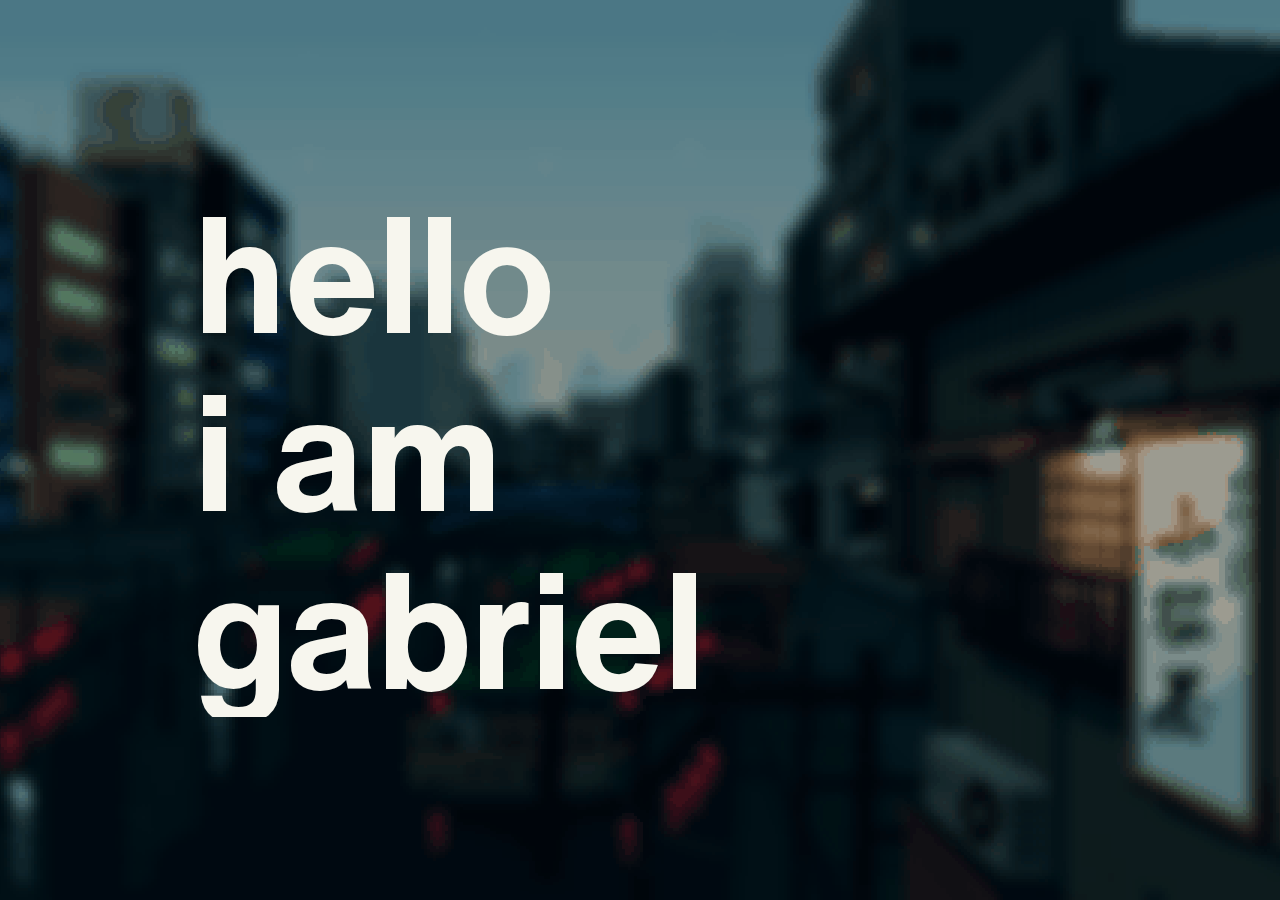
<file: index.html>
<!DOCTYPE html>
<html lang="en" class="no-js">
<head>
<script async src="https://www.googletagmanager.com/gtag/js?id=G-5NHVK5MWFW"></script>
<script>
			window.dataLayer = window.dataLayer || [];
			function gtag(){dataLayer.push(arguments);}
			gtag('js', new Date());
			gtag('config', 'G-5NHVK5MWFW');
		</script>
<meta charset="utf-8">
<meta content="text/html; charset=utf-8" http-equiv="Content-Type">
<meta name="author" content="gabriel">
<meta name="description" content="i code stupid stuff for fun.">
<meta name="Resource-type" content="Document">
<meta name="viewport" content="width=device-width, initial-scale=1">
<meta name="theme-color" content="#151515">
<meta property="og:site_name" content="mortfolio">
<meta property="og:title" content="mortfolio">
<meta property="og:description" content="i code stupid stuff for fun.">
<meta property="og:image" content="../img/thumbnail.png/">
<meta property="og:type" content="website">
<meta property="og:url" content="https://gabmort.me">
<title>mortfolio</title>
<link href rel="canonical">
<link rel="icon" href="../img/favicon-16x16.png" type="image/png" sizes="16x16">
<link href="../css/style.css" rel="stylesheet" type="text/css">
</head>
<body class="website-black">
<div class="hide-mobile mobile-tap-area">
<div class="max-width">
<div class="vertical-center">
<h1>
<div class="text-white hide-text-block">
<div class="animate toggle-mobile-first">hello</div>
</div>
<div class="text-white hide-text-block">
<div class="animate delay04 toggle-mobile-first">i am</div>
</div>
<div class="text-white hide-text-block">
<div class="animate delay08 toggle-mobile-first">gabriel</div>
</div>
</h1>
</div>
</div>
<div class="tap-indication">tap anywhere</div>
</div>
<div class="max-width">
<div class="vertical-center">
<h1>
<div class="hide-text-block">
<a href="about/">
<div class="animate text-white hover-40 hide-web label-hello label-white"></div>
<div class="animate text-white-outline hover-40 hide-mobile toggle-mobile-second">/about/</div>
</a>
</div>
<div class="hide-text-block">

<!-- THIS IS A WIP!! I AM 16 THEREFORE CANNOT ACTUALLY HAVE ANY WORK REFERENCES YET. -->
<a href="work/">
<div class="animate text-white hover-40 delay04 hide-web label-iam label-white"></div>
<div class="animate text-white-outline hover-40 delay04 hide-mobile toggle-mobile-second">/work/</div>
</a>
</div>
<!-- END OF WIP! -->
<div class="hide-text-block">
<a href="contact/">
<div class="animate text-white hover-40 delay08 hide-web label-kiran label-white"></div>
<div class="animate text-white-outline hover-40 delay08 hide-mobile toggle-mobile-second">/contact/</div>
</a>
</div>
</h1>
</div>
</div>
<script src="js/jquery.js"></script>
<script type="text/javascript">
	$(document).ready(function(){
	    $(".mobile-tap-area").click(function(){
		$(".toggle-mobile-first").toggle();
		$(".toggle-mobile-second").toggle();
		});
});
</script>
</body>
</html>
</file>
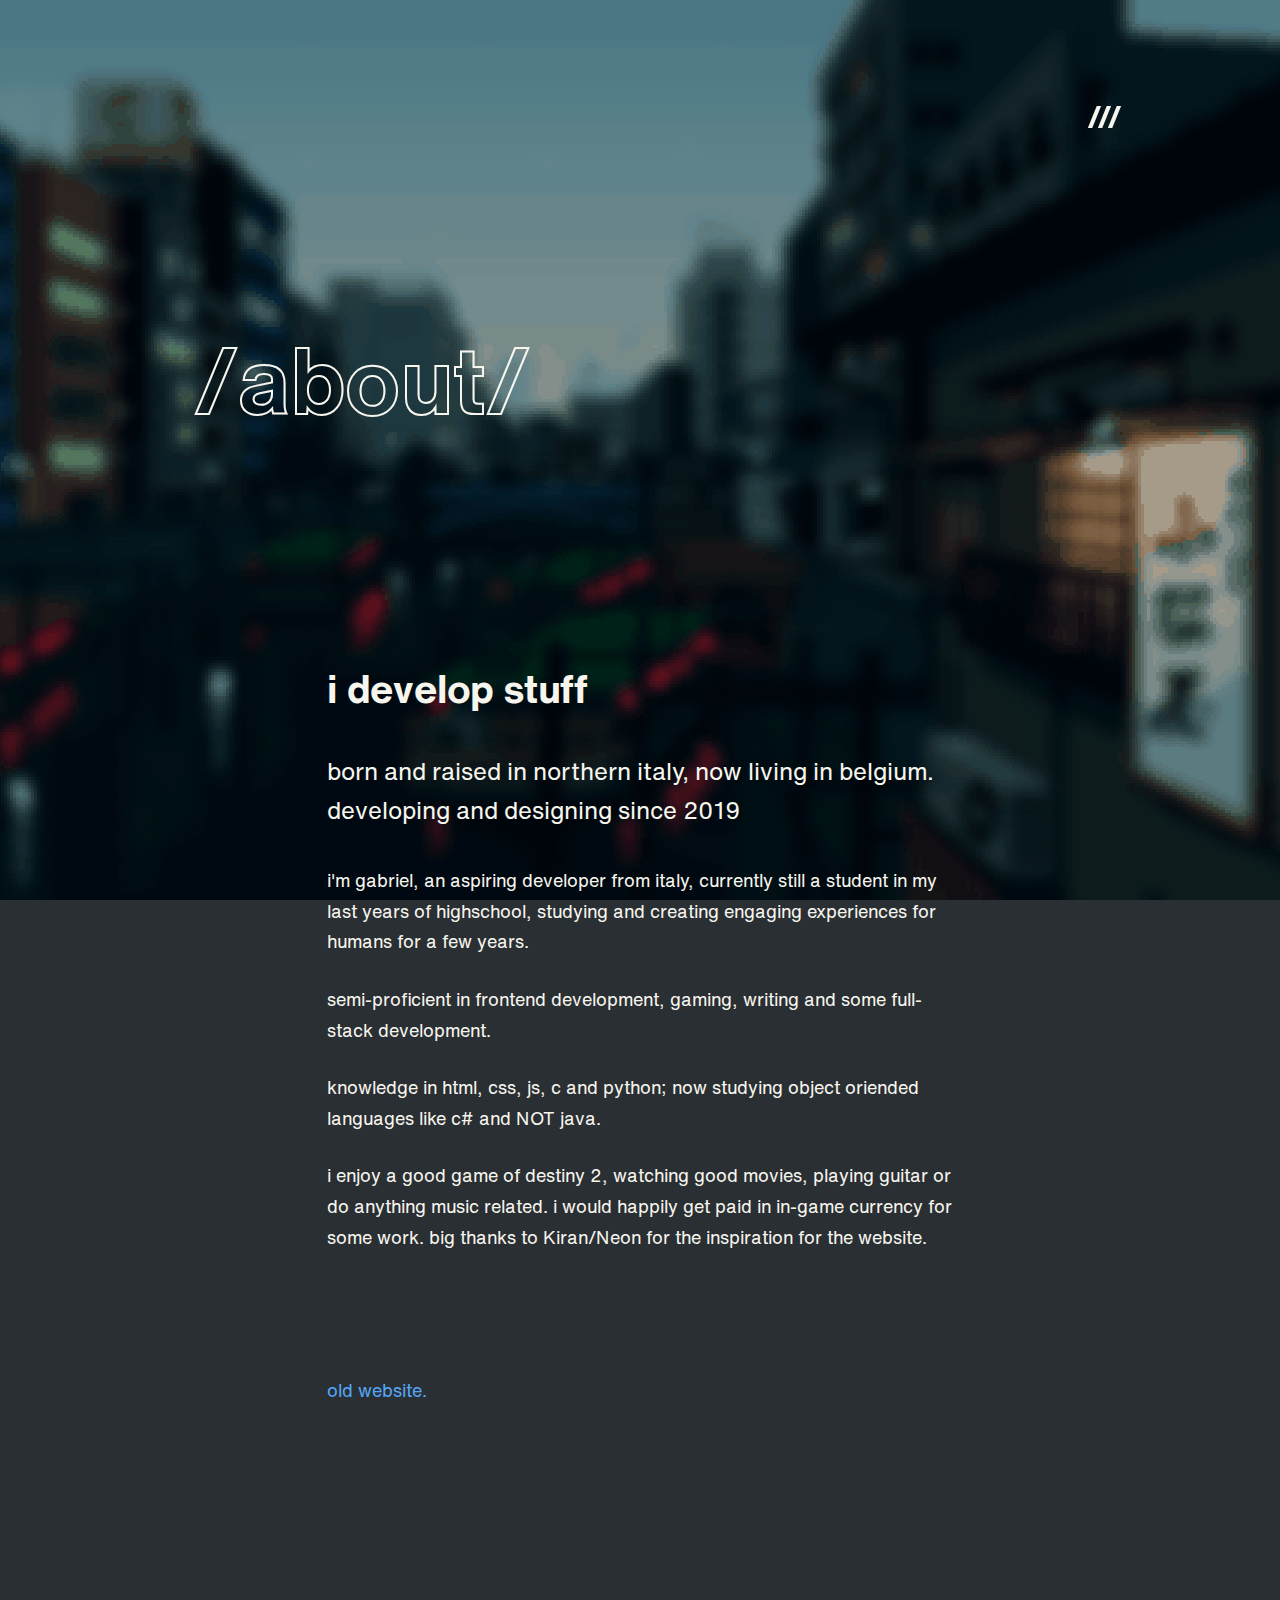
<file: about/index.html>
<!DOCTYPE html>
<html lang="en" class="no-js">
<head>
<script async src="https://www.googletagmanager.com/gtag/js?id=G-5NHVK5MWFW"></script>
<script>
			window.dataLayer = window.dataLayer || [];
			function gtag(){dataLayer.push(arguments);}
			gtag('js', new Date());
			gtag('config', 'G-5NHVK5MWFW');
		</script>
<meta charset="utf-8">
<meta content="text/html; charset=utf-8" http-equiv="Content-Type">
<meta name="author" content="mortfolio">
<meta name="description" content="i code stupid stuff for fun.">
<meta name="Resource-type" content="Document">
<meta name="viewport" content="width=device-width, initial-scale=1">
<meta name="theme-color" content="#151515">
<meta property="og:site_name" content="mortfolio">
<meta property="og:title" content="mortfolio">
<meta property="og:description" content="i code stupid stuff for fun.">
<meta property="og:image" content="../img/thumbnail.png/">
<meta property="og:type" content="website">
<meta property="og:url" content="https://gabmort.me">
<title>mortfolio</title>
<link href rel="canonical">
<link rel="icon" href="../img/favicon-16x16.png" type="image/png" sizes="16x16">
<link href="../css/style.css" rel="stylesheet" type="text/css">
</head>
<body class="website-black no-scroll">
<div class="block-image-overflow">
<div class="max-width">
<div class="logo">
<div class="logo-inner">
<a href="../">
<div class="label-logo hover--80 text-white"></div>
</a>
</div>
</div>
<div class="top-bottom-margin">
<div class="hide-text-block">
<h2 class="text-white-outline animate">/about/</h2>
</div>
<div class="max-width-70 text-white animate">
<h4>i develop stuff </h4>
<p class="size-large">
born and raised in northern italy, now living in belgium. developing and designing since 2019
</p>
<p>
i'm gabriel, an aspiring developer from italy, currently still a student in my last years of highschool, studying and creating engaging experiences for humans for a few years.
</p>
<p>
semi-proficient in frontend development, gaming, writing and some full-stack development.
</p>
<p>
knowledge in html, css, js, c and python; now studying object oriended languages like c# and NOT java.
</p>
<p>
i enjoy a good game of destiny 2, watching good movies, playing guitar or do anything music related. i would happily get paid in in-game currency for some work. big thanks to Kiran/Neon for the inspiration for the website. 
</p>
<br><br>
<p>
<a href="https://old.gabmort.me">old website.</a>
</p>
</div>
</div>
</div>
</div>
</body>
</html>
</file>
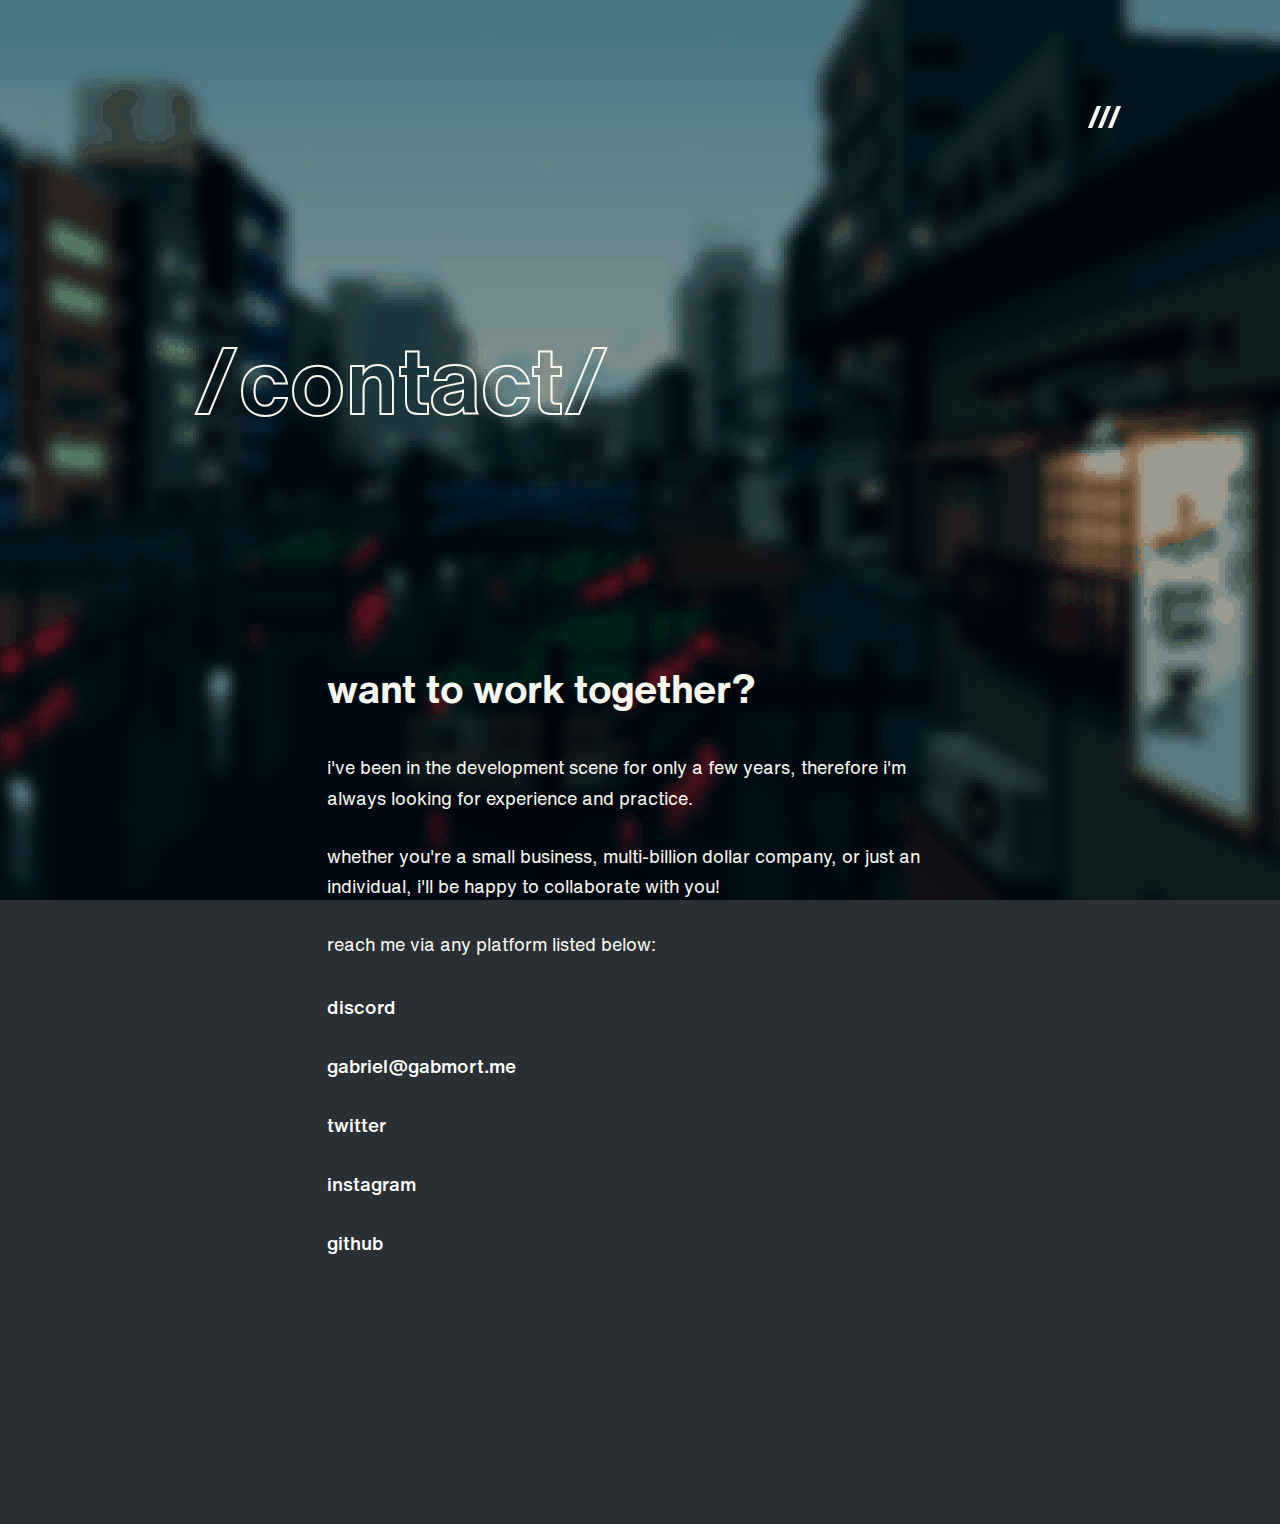
<file: contact/index.html>
<!DOCTYPE html>
<html lang="en" class="no-js">
<head>
<script async src="https://www.googletagmanager.com/gtag/js?id=G-5NHVK5MWFW"></script>
<script>
			window.dataLayer = window.dataLayer || [];
			function gtag(){dataLayer.push(arguments);}
			gtag('js', new Date());
			gtag('config', 'G-5NHVK5MWFW');
		</script>
<meta charset="utf-8">
<meta content="text/html; charset=utf-8" http-equiv="Content-Type">
<meta name="author" content="mortfolio">
<meta name="description" content="i code stupid stuff for fun.">
<meta name="Resource-type" content="Document">
<meta name="viewport" content="width=device-width, initial-scale=1">
<meta name="theme-color" content="#151515">
<meta property="og:site_name" content="mortfolio">
<meta property="og:title" content="mortfolio">
<meta property="og:description" content="i code stupid stuff for fun.">
<meta property="og:image" content="../img/thumbnail.png/">
<meta property="og:type" content="website">
<meta property="og:url" content="https://gabmort.me">
<title>mortfolio</title>
<link href rel="canonical">
<link rel="icon" href="../img/favicon-16x16.png" type="image/png" sizes="16x16">
<link href="../css/style.css" rel="stylesheet" type="text/css">
</head>
</head>
<body class="website-black no-scroll">
<div class="max-width">
<div class="logo">
<div class="logo-inner">
<a href="../">
<div class="label-logo hover--80 text-white"></div>
</a>
</div>
</div>
<div class="top-bottom-margin">
<div class="hide-text-block">
<h2 class="text-white-outline animate">/contact/</h2>
</div>
<div class="max-width-70 text-white animate delay02">
<h4>want to work together?</h4>
<p>
i've been in the development scene for only a few years, therefore i'm always looking for experience and practice.
</p>
<p>
whether you're a small business, multi-billion dollar company, or just an individual, i'll be happy to collaborate with you!
</p>
<p>
reach me via any platform listed below:
</p>
<div class="links">
<a class="hover-20 text-white" href="https://discord.gabmort.me" target="_blank">discord</a>
<a class="hover-20 text-white" href="mailto: gabriel@gabmort.me" target="_blank">gabriel@gabmort.me</a>
<a class="hover-20 text-white" href="https://twitter.com/hummusaki" target="_blank">twitter</a>
<a class="hover-20 text-white" href="https://instagram.com/gabisalright" target="_blank">instagram</a>
<a class="hover-20 text-white" href="https://github.com/Apoc101" target="_blank">github</a>
</div>
</div>
</div>
</div>
</html>
</file>
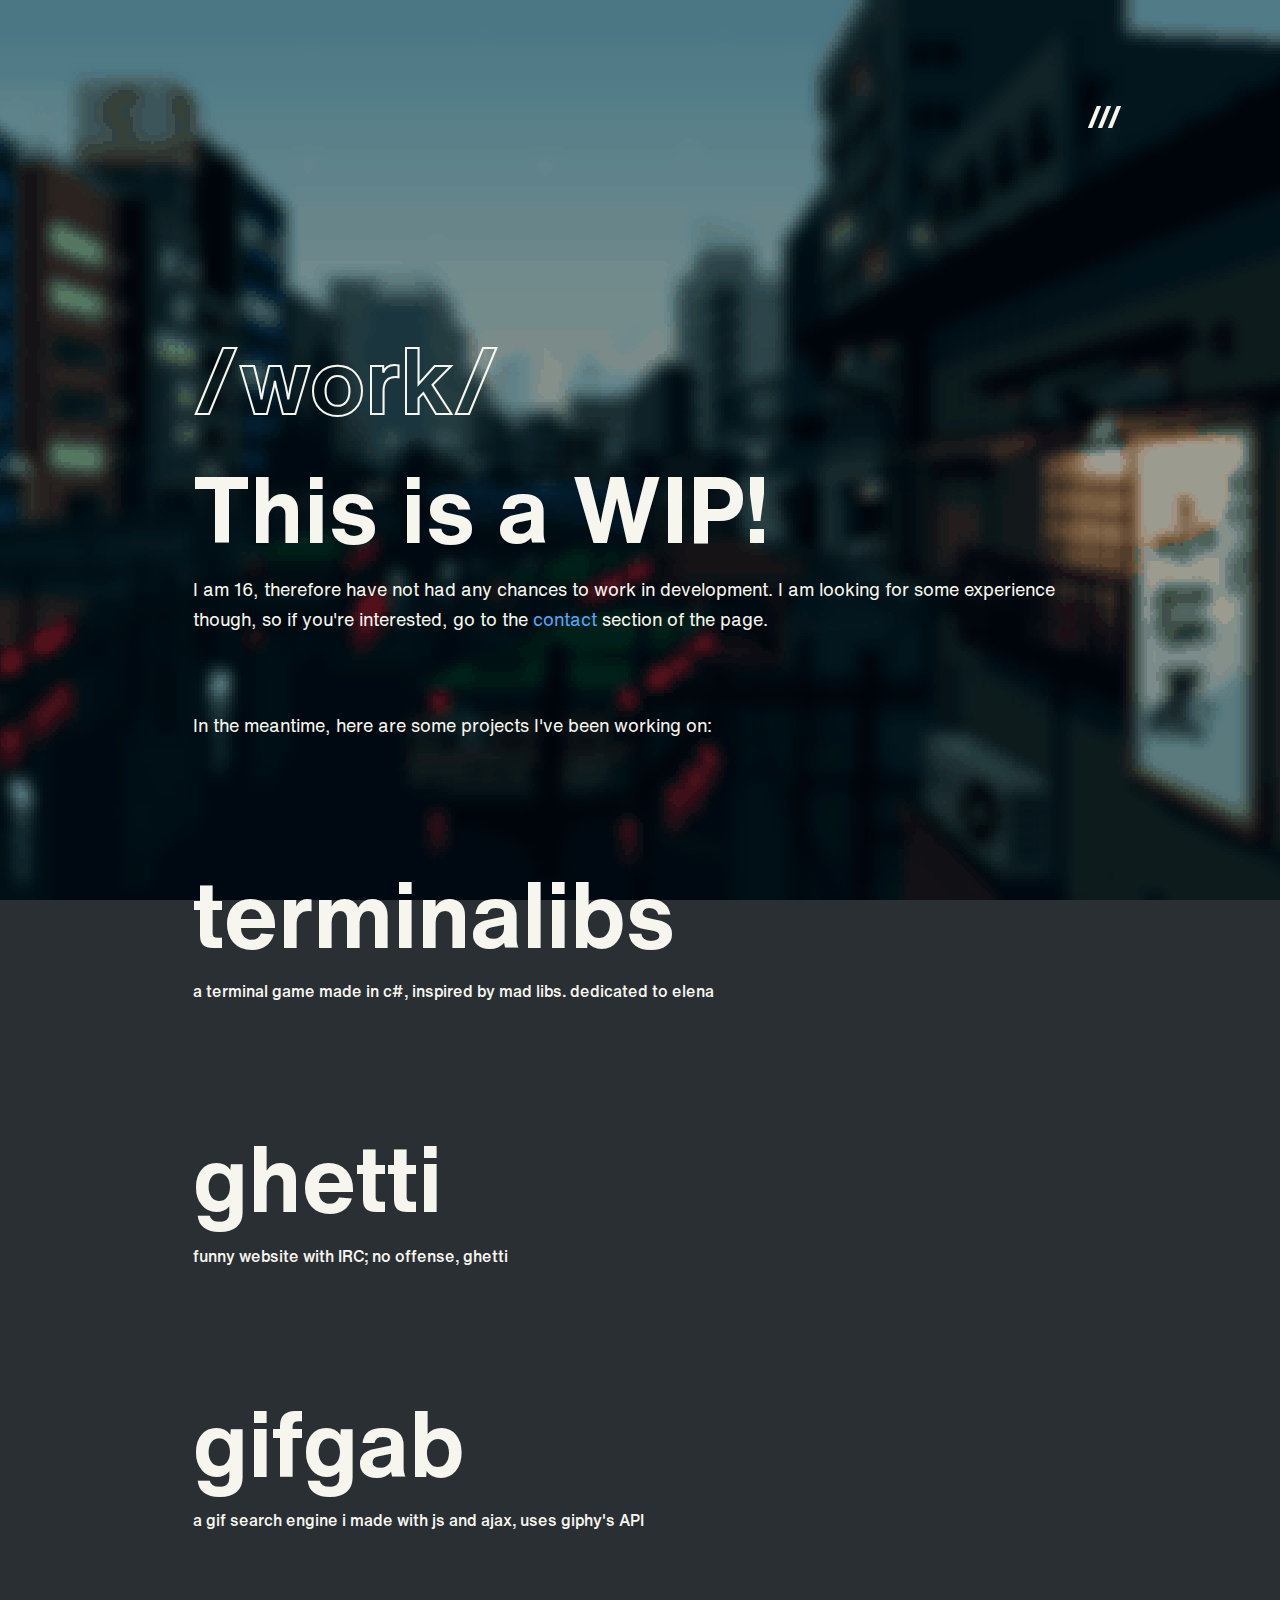
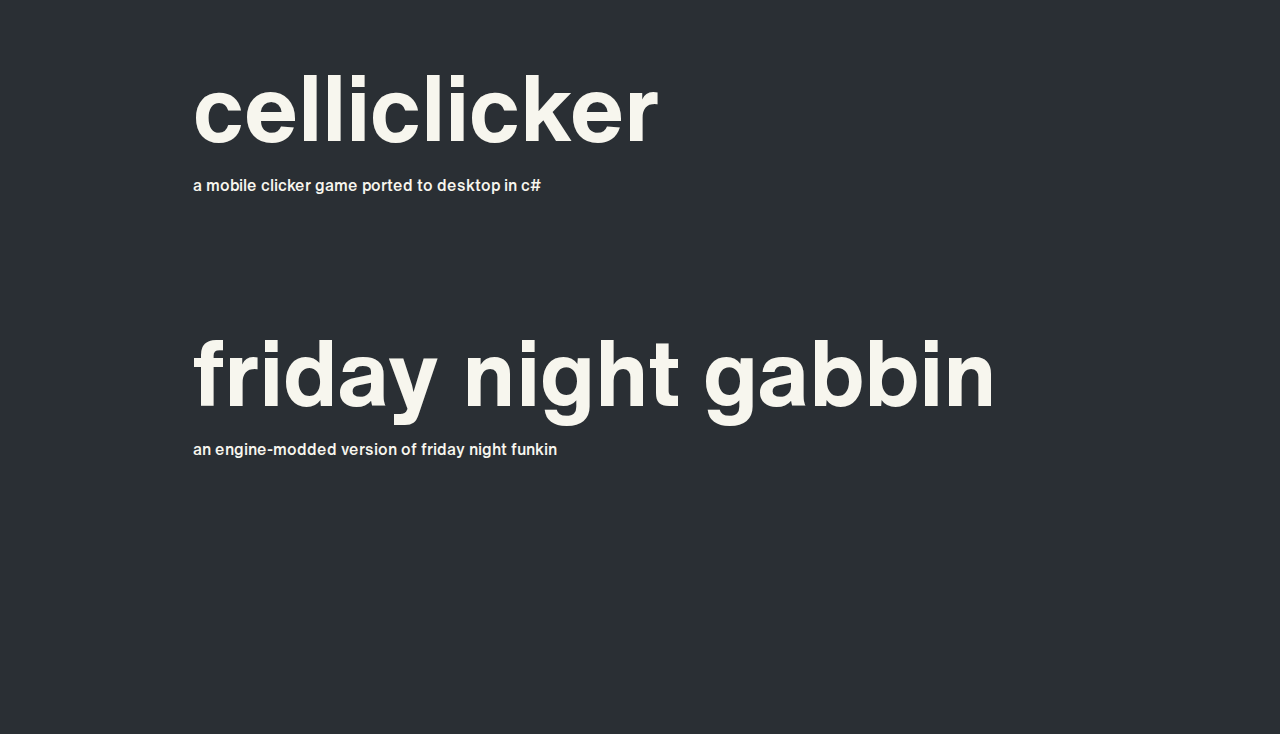
<file: work/index.html>
<!DOCTYPE html>
<html lang="en" class="no-js">
<head>
<script async src="https://www.googletagmanager.com/gtag/js?id=G-5NHVK5MWFW"></script>
<script>
			window.dataLayer = window.dataLayer || [];
			function gtag(){dataLayer.push(arguments);}
			gtag('js', new Date());
			gtag('config', 'G-5NHVK5MWFW');
		</script>
<meta charset="utf-8">
<meta content="text/html; charset=utf-8" http-equiv="Content-Type">
<meta name="author" content="mortfolio">
<meta name="description" content="i code stupid stuff for fun.">
<meta name="Resource-type" content="Document">
<meta name="viewport" content="width=device-width, initial-scale=1">
<meta name="theme-color" content="#151515">
<meta property="og:site_name" content="mortfolio">
<meta property="og:title" content="mortfolio">
<meta property="og:description" content="i code stupid stuff for fun.">
<meta property="og:image" content="../img/thumbnail.png/">
<meta property="og:type" content="website">
<meta property="og:url" content="https://gabmort.me">
<title>mortfolio</title>
<link href rel="canonical">
<link rel="icon" href="../img/favicon-16x16.png" type="image/png" sizes="16x16">
<link href="../css/style.css" rel="stylesheet" type="text/css">
</head>
<body class="website-black no-scroll">
<div class="max-width">
<div class="logo">
<div class="logo-inner">
<a href="../">
<div class="label-logo hover--80 text-white"></div>
</a>
</div>
</div>
<div class="top-bottom-margin">
<div class="hide-text-block">
<h2 class="text-white-outline animate">/work/</h2>
</div>
<h2 class="text-white">This is a WIP!</h2>
<p class="size-big text-white"> I am 16, therefore have not had any chances to work in development. I am looking for some experience though, so if you're interested, go to the <a href="../contact/">contact </a> section of the page.</p>
<br>
<p class="size-big text-white">
	In the meantime, here are some projects I've been working on:

	<br>
</p>
<a href="https://github.com/Apoc101/TerminaLibs/">
	<div class="hover-40 hide-text-block work-block animate">
		<h2 class="text-white">
			terminalibs
		</h2>
		<p class="size-small text-white">
			a terminal game made in c#, inspired by mad libs. dedicated to elena
		</p>
	</div>
</a>
<a href="https://www.ghetti.online">
	<div class="hover-40 hide-text-block work-block animate">
		<h2 class="text-white">
			ghetti
		</h2>
		<p class="size-small text-white">
			funny website with IRC; no offense, ghetti 
		</p>
	</div>
</a>
<a href="https://gifgab.gabmort.me">
	<div class="hover-40 hide-text-block work-block animate">
		<h2 class="text-white">
			gifgab
		</h2>
		<p class="size-small text-white">
			a gif search engine i made with js and ajax, uses giphy's API
		</p>
	</div>
</a>
<a href="https://github.com/Apoc101/CelliClickerDesktop">
	<div class="hover-40 hide-text-block work-block animate">
		<h2 class="text-white">celliclicker</h2>
		<p class="size-small text-white">
			a mobile clicker game ported to desktop in c#
		</h2>
	</div>
</a>

<a href="https://github.com/Apoc101/FridayNightGabbin">
	<div class="hover-40 hide-text-block work-block animate">
		<h2 class="text-white">
			friday night gabbin
		</h2>
		<p class="size-small text-white">
			an engine-modded version of friday night funkin
		</p>
	</div>
</a>


</div>
</div>
</div>
</div>
</body>
</html>
</file>
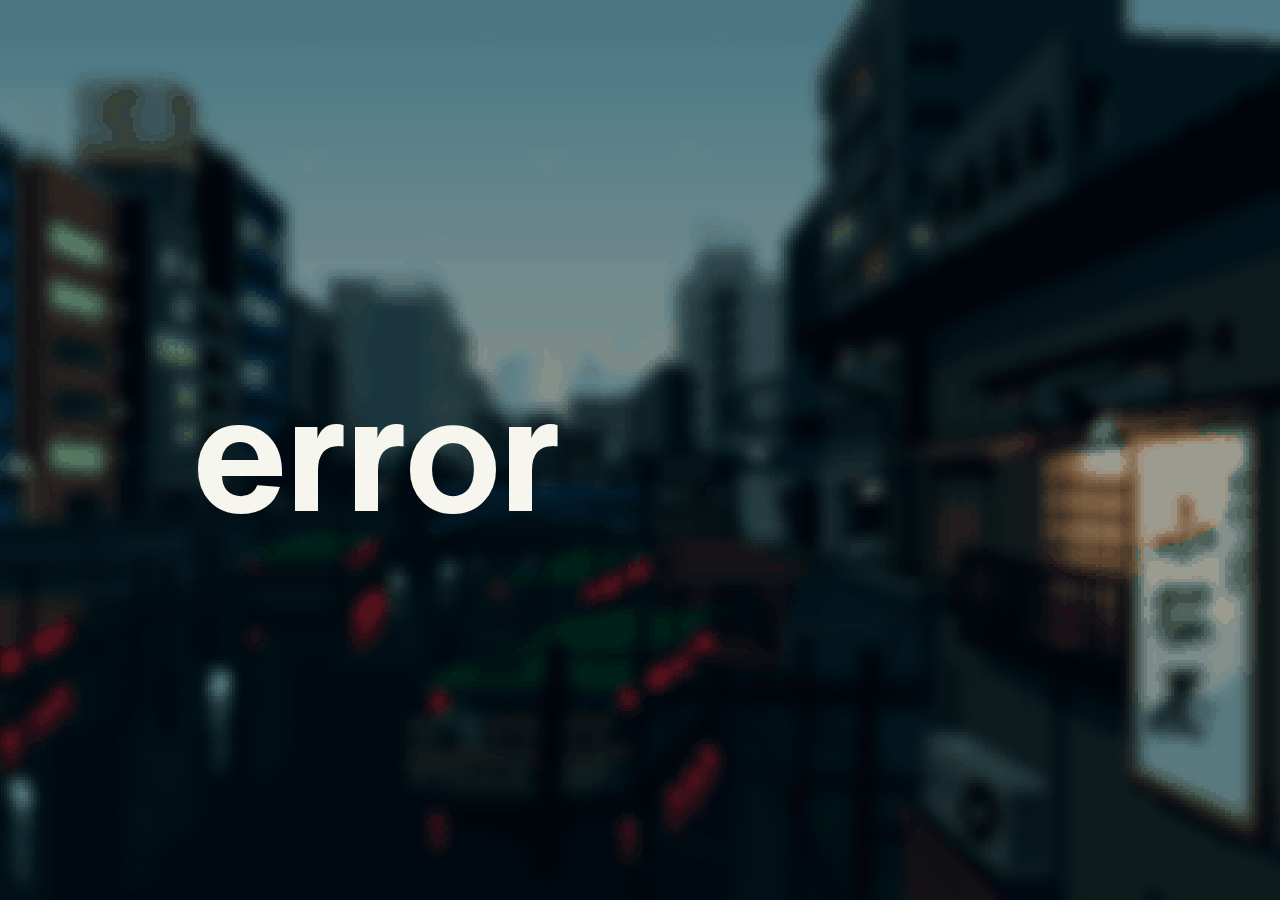
<file: img/thumbnail.png/index.html>
<!DOCTYPE html>
<html lang="en" class="no-js">
<head>
<script async src="https://www.googletagmanager.com/gtag/js?id=G-5NHVK5MWFW"></script>
<script>
			window.dataLayer = window.dataLayer || [];
			function gtag(){dataLayer.push(arguments);}
			gtag('js', new Date());
			gtag('config', 'G-5NHVK5MWFW');
		</script>
<meta charset="utf-8">
<meta content="text/html; charset=utf-8" http-equiv="Content-Type">
<meta name="author" content="kiran crooks">
<meta name="description" content="i design and develop experiences.">
<meta name="keywords" content="kiran,crooks,kiran crooks,portfolio,ux,ui,graphic,design,branding,experience,iOS,product,manager,freelance,interface">
<meta name="Resource-type" content="Document">
<meta name="viewport" content="width=device-width, initial-scale=1">
<meta name="theme-color" content="#151515">
<meta property="og:site_name" content="kiran crooks">
<meta property="og:title" content="kiran crooks">
<meta property="og:description" content="i design and develop experiences.">
<meta property="og:image" content>
<meta property="og:type" content="website">
<meta property="og:url" content="https://kirancrooks.com">
<title>kiran crooks</title>
<meta name="twitter:card" content="summary">
<meta name="twitter:title" content="kiran crooks">
<meta name="twitter:description" content="i design and develop experiences.">
<meta name="twitter:url" content="https://kirancrooks.com">
<meta name="twitter:image" content="https://kirancrooks.com/img/thumbnail.png">
<link href="https://kirancrooks.com/img/thumbnail.png" type="image/png" rel="image_src">
<link href rel="canonical">
<link rel="apple-touch-icon" href="../touch-icon-iphone.png" type="image/png">
<link rel="apple-touch-icon" href="../touch-icon-ipad.png" type="image/png" sizes="76x76">
<link rel="apple-touch-icon" href="../touch-icon-iphone-retina.png" type="image/png" sizes="120x120">
<link rel="apple-touch-icon" href="../touch-icon-ipad-retina.png" type="image/png" sizes="152x152">
<link rel="icon" href="../favicon-16x16.png" type="image/png" sizes="16x16">
<link rel="icon" href="../favicon-32x32.png" type="image/png" sizes="32x32">
<link rel="icon" href="../favicon-96x96.png" type="image/png" sizes="96x96">
<link href="../../css/style.css" rel="stylesheet" type="text/css">
</head>
<body class="website-black no-scroll">
<div class="hide-mobile mobile-tap-area">
<div class="max-width">
<div class="vertical-center">
<h1>
<div class="text-white hide-text-block">
<div class="animate delay04 toggle-mobile-first">error idk</div>
</div>
</h1>
</div>
</div>
<div class="tap-indication">tap anywhere</div>
</div>
<div class="max-width">
<div class="vertical-center">
<h1>
<div class="hide-text-block">
<a href="../../">
<div class="animate text-white hover-40 hide-web label-error label-white"></div>
<div class="animate text-white-outline hover-40 hide-mobile toggle-mobile-second">home</div>
</a>
</div>
</h1>
</div>
</div>
<script src="../../js/jquery.js"></script>
<script type="text/javascript">
	$(document).ready(function(){
		$(".mobile-tap-area").click(function(){
		$(".toggle-mobile-first").toggle();
		$(".toggle-mobile-second").toggle();
		});
	});
</script>
</body></html>
</file>
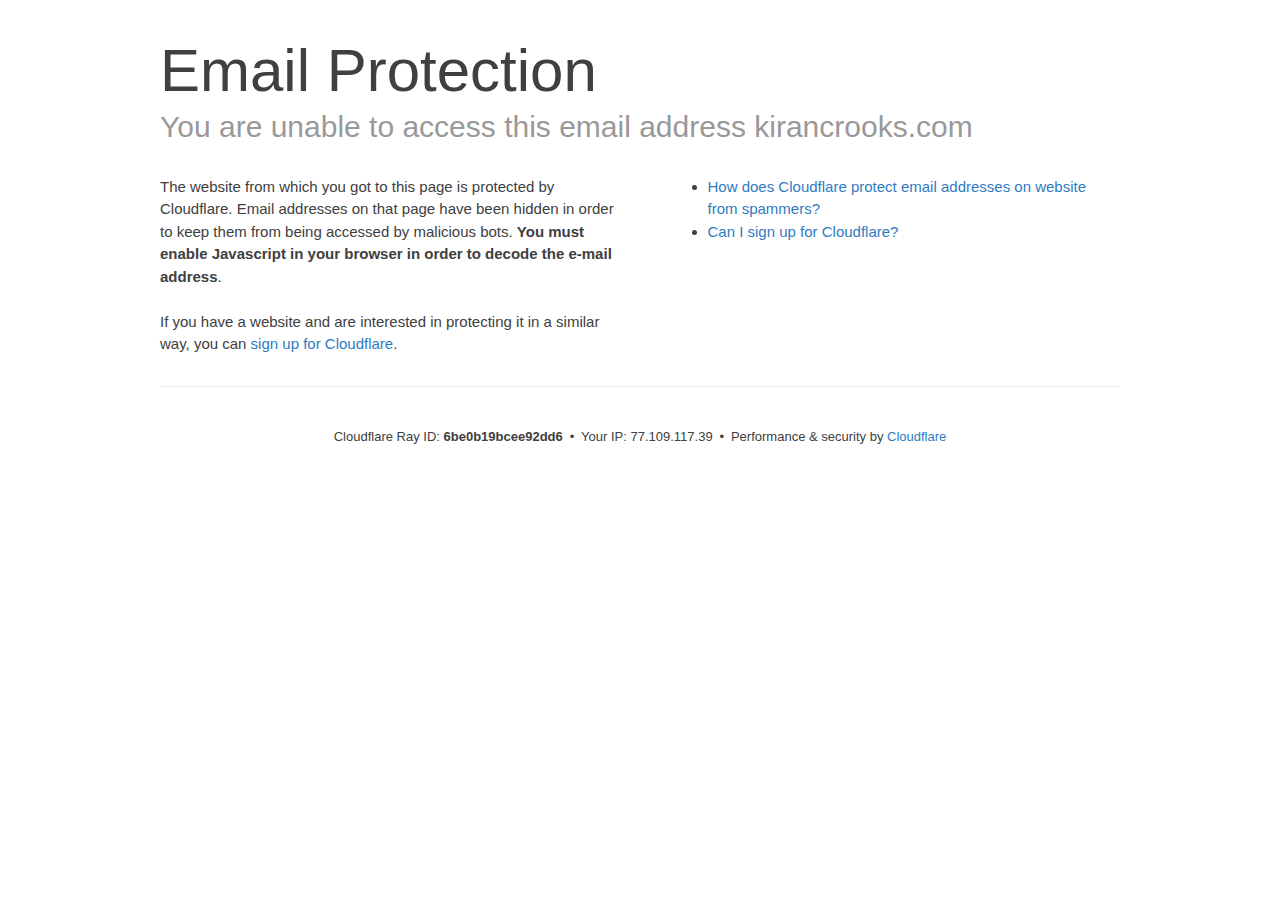
<file: cdn-cgi/l/email-protection/index.html>
<!DOCTYPE html>
<!--[if lt IE 7]> <html class="no-js ie6 oldie" lang="en-US"> <![endif]-->
<!--[if IE 7]>    <html class="no-js ie7 oldie" lang="en-US"> <![endif]-->
<!--[if IE 8]>    <html class="no-js ie8 oldie" lang="en-US"> <![endif]-->
<!--[if gt IE 8]><!--> <html class="no-js" lang="en-US"> <!--<![endif]-->
<head>
<title>Email Protection | Cloudflare</title>
<meta charset="UTF-8">
<meta http-equiv="Content-Type" content="text/html; charset=UTF-8">
<meta http-equiv="X-UA-Compatible" content="IE=Edge,chrome=1">
<meta name="robots" content="noindex, nofollow">
<meta name="viewport" content="width=device-width,initial-scale=1">
<link rel="stylesheet" id="cf_styles-css" href="../../styles/cf.errors.css" type="text/css" media="screen,projection">
<!--[if lt IE 9]><link rel="stylesheet" id='cf_styles-ie-css' href="/cdn-cgi/styles/cf.errors.ie.css" type="text/css" media="screen,projection" /><![endif]-->
<style type="text/css">body{margin:0;padding:0}</style>


<!--[if gte IE 10]><!-->
<script>
  if (!navigator.cookieEnabled) {
    window.addEventListener('DOMContentLoaded', function () {
      var cookieEl = document.getElementById('cookie-alert');
      cookieEl.style.display = 'block';
    })
  }
</script>
<!--<![endif]-->


</head>
<body>
  <div id="cf-wrapper">
    <div class="cf-alert cf-alert-error cf-cookie-error" id="cookie-alert" data-translate="enable_cookies">Please enable cookies.</div>
    <div id="cf-error-details" class="cf-error-details-wrapper">
      <div class="cf-wrapper cf-header cf-error-overview">
        <h1 data-translate="block_headline">Email Protection</h1>
        <h2 class="cf-subheadline"><span data-translate="unable_to_access">You are unable to access this email address</span> kirancrooks.com</h2>
      </div><!-- /.header -->

      <div class="cf-section cf-wrapper">
        <div class="cf-columns two">
          <div class="cf-column">
            <p>The website from which you got to this page is protected by Cloudflare. Email addresses on that page have been hidden in order to keep them from being accessed by malicious bots. <strong>You must enable Javascript in your browser in order to decode the e-mail address</strong>.</p>
            <p>If you have a website and are interested in protecting it in a similar way, you can <a rel="noopener noreferrer" href="https://www.cloudflare.com/sign-up?utm_source=email_protection">sign up for Cloudflare</a>.</p>
          </div>

          <div class="cf-column">
            <div class="grid_4">
              <div class="rail">
                  <div class="panel">
                      <ul class="nobullets">
                        <li><a rel="noopener noreferrer" class="modal-link-faq" href="https://support.cloudflare.com/hc/en-us/articles/200170016-What-is-Email-Address-Obfuscation-">How does Cloudflare protect email addresses on website from spammers?</a></li>
                        <li><a rel="noopener noreferrer" class="modal-link-faq" href="https://support.cloudflare.com/hc/en-us/categories/200275218-Getting-Started">Can I sign up for Cloudflare?</a></li>
                    </ul>
                </div>
              </div>
            </div>
          </div>
        </div>
      </div><!-- /.section -->

      <div class="cf-error-footer cf-wrapper w-240 lg:w-full py-10 sm:py-4 sm:px-8 mx-auto text-center sm:text-left border-solid border-0 border-t border-gray-300">
  <p class="text-13">
    <span class="cf-footer-item sm:block sm:mb-1">Cloudflare Ray ID: <strong class="font-semibold">6be0b19bcee92dd6</strong></span>
    <span class="cf-footer-separator sm:hidden">&bull;</span>
    <span class="cf-footer-item sm:block sm:mb-1"><span>Your IP</span>: 77.109.117.39</span>
    <span class="cf-footer-separator sm:hidden">&bull;</span>
    <span class="cf-footer-item sm:block sm:mb-1"><span>Performance &amp; security by</span> <a rel="noopener noreferrer" href="https://www.cloudflare.com/5xx-error-landing" id="brand_link" target="_blank">Cloudflare</a></span>
    
  </p>
</div><!-- /.error-footer -->


    </div><!-- /#cf-error-details -->
  </div><!-- /#cf-wrapper -->

  <script type="text/javascript">
  window._cf_translation = {};
  
  
</script>

</body>
</html>
</file>
<file: css/style.css>
@font-face{font-family:Regular;src:url(../content/HelveticaNowText-Regular.woff) format('woff');font-weight:400;font-style:normal}@font-face{font-family:Semibold;src:url(../content/HelveticaNowText-Semibold.woff) format('woff');font-weight:600;font-style:normal}@font-face{font-family:Medium;src:url(../content/HelveticaNowText-Medium.woff) format('woff');font-weight:500;font-style:normal}body{animation:fadeInAnimation ease 1s;animation-iteration-count:1;animation-fill-mode:forwards}@keyframes fadeInAnimation{0%{opacity:0}100%{opacity:1}}a,abbr,acronym,address,applet,article,aside,audio,b,big,blockquote,body,canvas,caption,center,cite,code,dd,del,details,dfn,div,dl,dt,em,embed,fieldset,figcaption,figure,footer,form,h1,h2,h3,h4,h5,h6,header,hgroup,html,i,iframe,img,ins,kbd,label,legend,li,mark,menu,nav,object,ol,output,p,pre,q,ruby,s,samp,section,small,span,strike,strong,sub,summary,sup,table,tbody,td,tfoot,th,thead,time,tr,tt,u,ul,var,video{margin:0;padding:0;border:0;font-size:100%;font:inherit;vertical-align:baseline}body,html{padding:0;margin:0;font-size:calc(1em + 1vw)}::selection{color:rgba(255,255,255,.99);background:rgba(0,0,0,.99)}::-moz-selection{color:rgba(255,255,255,.99);background:rgba(0,0,0,.99)}.no-scroll::-webkit-scrollbar{display:none}.no-scroll{-ms-overflow-style:none;scrollbar-width:none}.website-black{background:#2a2f34;background-image:url(../img/background.gif);background-repeat:no-repeat;background-attachment:fixed;background-position:center;background-size:cover;image-rendering:pixelated;image-rendering:optimizeSpeed}.website-white{background:#f7f6ee}.text-white{color:#f7f6ee}.text-white-outline{-webkit-text-stroke:2px #f7f6ee;color:transparent}.text-black{color:#2a2f34}.text-black-outline{-webkit-text-stroke:2px #2a2f34;color:transparent}.text-gray{color:#888}.text-black-outline{-webkit-text-stroke:2px #888;color:transparent}.underline{text-decoration:underline}.hide-text-block{position:relative;display:block;overflow:hidden}h1{font-family:Semibold;position:fixed;line-height:110%;letter-spacing:-2px;font-size:3.2em;font-size:18vm;font-size:18vmin}@media screen and (max-width:767px){h1{line-height:130%}}h2{font-family:Semibold;line-height:140%;font-size:100px;font-size:2.222em}h3{font-family:Medium;line-height:120%;font-size:64px}h4{font-family:Semibold;line-height:140%;font-size:48px;font-size:40px;margin:16vh 0 4vh;margin:24vh 0 4vh}@media screen and (max-width:767px){h4{font-size:30px}}h5{font-family:Semibold;line-height:140%;font-size:36px;font-size:30px;margin:12vh 0 5vh;margin:12vh 0 3vh}@media screen and (max-width:767px){h5{font-size:20px}}h6{font-family:Semibold;line-height:140%;font-size:24px;margin:8vh 0 2vh}p{line-height:170%;font-family:Regular;font-size:18px;margin-bottom:3vh}p.size-small{font-family:Medium;font-size:16px;margin-bottom:0}@media screen and (max-width:767px){p.size-small{font-size:14px}}.size-medium{line-height:180%;font-size:20px}.size-large{line-height:160%;font-size:24px;margin-bottom:4vh}b{font-family:Medium}i{font-style:italic}ul{line-height:180%;font-family:Regular;font-size:18px;margin-bottom:5vh}li{margin-left:3vh}blockquote{line-height:170%;font-family:Regular;font-size:18px;color:#666;margin:6vmin 0;padding:10px 20px 10px 30px;border-left:4px solid #ddd}a,a:after,a:visited{text-decoration:none;cursor:pointer;color:rgb(84, 167, 245)}a.text-white,a.text-white:after,a.text-white:visited{color:#fff}a.text-white-outline,a.text-white-outline:after,a.text-white-outline:visited{-webkit-text-stroke:2px #fff;color:transparent}.hover--20,.hover-20{transition:all .5s cubic-bezier(.2,.6,.2,1)}.hover-20:hover{margin-left:20px;transition:all .5s cubic-bezier(.2,.6,.2,1)}.hover--20:hover{margin-left:-20px;transition:all .5s cubic-bezier(.2,.6,.2,1)}@media screen and (max-width:767px){.hover-20:hover{margin-left:0}.hover--20:hover{margin-left:0}}.hover--40,.hover-40{transition:all .5s cubic-bezier(.2,.6,.2,1)}.hover-40:hover{margin-left:40px;transition:all .5s cubic-bezier(.2,.6,.2,1)}.hover--40:hover{margin-left:-40px;transition:all .5s cubic-bezier(.2,.6,.2,1)}@media screen and (max-width:767px){.hover-40:hover{margin-left:0}.hover--40:hover{margin-left:0}}.hover--80,.hover-80{transition:all .5s cubic-bezier(.2,.6,.2,1)}.hover-80:hover{margin-left:80px;transition:all .5s cubic-bezier(.2,.6,.2,1)}.hover--80:hover{margin-left:-80px;transition:all .5s cubic-bezier(.2,.6,.2,1)}@media screen and (max-width:767px){.hover-80:hover{margin-left:0}.hover--80:hover{margin-left:0}}img{max-width:100%;max-height:100%;pointer-events:none!important}video{display:block;max-width:100%;height:auto}.top-bottom-margin{margin:40vh 0 20vh;margin:35vh 0 20vh;margin:35vh 0 30vh}.max-width{max-width:68%;max-width:21.5em;margin:0 auto}@media screen and (max-width:767px){.max-width{max-width:100%;max-width:86%}}.logo{float:right}.logo-inner{position:fixed;top:10%;z-index:999}@media screen and (max-width:767px){.logo-inner{top:5%;left:75%}}.label-logo:after{font-family:Semibold;font-size:30px;content:"///"}@media screen and (max-width:767px){.label-logo:after{content:"/gabriel/";font-size:20px}}.label-logo:hover:after{content:"/gabmort/";white-space:nowrap}@media screen and (max-width:767px){.label-logo:hover:after{content:"/gabriel/"}}.label-logo{-webkit-animation:fadeWWWWWWWWWWlogo .8s cubic-bezier(.2,.6,.2,1);-moz-animation:fadelogo .8s cubic-bezier(.2,.6,.2,1);animation:fadelogo .8s cubic-bezier(.2,.6,.2,1);-webkit-animation-fill-mode:backwards;-moz-animation-fill-mode:backwards;animation-fill-mode:backwards}@-webkit-keyframes fadelogo{0%{-webkit-transform:translateY(10vh)}100%{-webkit-transform:translateY(0)}}@keyframes fadelogo{0%{opacity:0;transform:translateY(10vh)}100%{opacity:1;transform:translateY(0)}}.vertical-center{position:absolute;height:100%;display:-webkit-flex;display:flex;-webkit-align-items:center;align-items:center}.label-white:after{color:#f7f6ee;transition:.35s}.label-white:hover:after{-webkit-text-stroke:2px #f7f6ee;color:transparent;transition:.35s}.label-black:after{color:#2a2f34;transition:.35s}.label-black:hover:after{-webkit-text-stroke:2px #2a2f34;color:transparent;transition:.35s}.label-hello:after{content:"hello"}.label-hello:hover:after{content:"/about/"}.label-iam:after{content:"i am"}.label-iam:hover:after{content:"/work/"}.label-kiran:after{content:"gabriel"}.label-kiran:hover:after{content:"/contact/"}.label-error:after{content:"error"}.label-error:hover:after{content:"/home/"}.animate{-webkit-animation:animate .6s cubic-bezier(.2,.6,.2,1);-moz-animation:animate .6s cubic-bezier(.2,.6,.2,1);animation:animate .6s cubic-bezier(.2,.6,.2,1);-webkit-animation-fill-mode:backwards;-moz-animation-fill-mode:backwards;animation-fill-mode:backwards}@-webkit-keyframes animate{0%{opacity:0;-webkit-transform:translateY(100%)}100%{opacity:1;-webkit-transform:translateY(0)}}@keyframes animate{0%{opacity:0;transform:translateY(30vh)}100%{opacity:1;transform:translateY(0)}}.delay02{-webkit-animation-delay:.2s;animation-delay:.2s}.delay04{-webkit-animation-delay:.4s;animation-delay:.4s}.delay06{-webkit-animation-delay:.6s;animation-delay:.6s}.delay08{-webkit-animation-delay:.8s;animation-delay:.8s}.delay10{-webkit-animation-delay:1s;animation-delay:1s}.delay12{-webkit-animation-delay:1.2s;animation-delay:1.2s}@media screen and (min-width:768px){.hide-mobile{display:none}}@media screen and (max-width:767px){.hide-web{display:none}.toggle-mobile-second{display:none}.mobile-tap-area{background:0 0;position:absolute;width:100%;height:100%}.tap-indication{text-align:center;width:100%;font-family:Medium;color:#fafafa;position:fixed;bottom:4%;font-size:.6em;font-size:3.6vm;font-size:3.6vmin;animation:bounce 1s infinite alternate;-webkit-animation:bounce .5s cubic-bezier(.5,.6,.6,1) infinite alternate;-moz-animation:bounce .5s cubic-bezier(.5,.6,.6,1) infinite alternate;animation:bounce .5s cubic-bezier(.5,.6,.6,1) infinite alternate}@keyframes bounce{from{transform:translateY(0)}to{transform:translateY(-8px)}}@-webkit-keyframes bounce{from{transform:translateY(0)}to{transform:translateY(-8px)}}}.max-width-left-70{max-width:70%}@media screen and (max-width:767px){.max-width-left-70{max-width:100%}}.label-email:after{content:"gabriel@gabmort.me"}.work-block{margin:12vh 0}@media screen and (max-width:767px){.work-block{margin-top:10vh 0}}.block-image-overflow{width:100%;overflow:hidden}.max-width-70{max-width:70%;margin:0 auto}@media screen and (max-width:767px){.max-width-70{max-width:100%;margin:auto}}.links a{display:block;margin:4vh 0;font-family:Medium;font-size:19px}.images{margin:8vh 0}@media screen and (max-width:767px){.images{margin:4vh 0}}.images img{margin:4vh 0}@media screen and (max-width:767px){.images img{margin:2vh 0}}.video{margin:8vh 0}@media screen and (max-width:767px){.video{margin:4vh 0}}
</file>
<file: cdn-cgi/styles/cf.errors.css>
#cf-wrapper a,#cf-wrapper abbr,#cf-wrapper article,#cf-wrapper aside,#cf-wrapper b,#cf-wrapper big,#cf-wrapper blockquote,#cf-wrapper body,#cf-wrapper canvas,#cf-wrapper caption,#cf-wrapper center,#cf-wrapper cite,#cf-wrapper code,#cf-wrapper dd,#cf-wrapper del,#cf-wrapper details,#cf-wrapper dfn,#cf-wrapper div,#cf-wrapper dl,#cf-wrapper dt,#cf-wrapper em,#cf-wrapper embed,#cf-wrapper fieldset,#cf-wrapper figcaption,#cf-wrapper figure,#cf-wrapper footer,#cf-wrapper form,#cf-wrapper h1,#cf-wrapper h2,#cf-wrapper h3,#cf-wrapper h4,#cf-wrapper h5,#cf-wrapper h6,#cf-wrapper header,#cf-wrapper hgroup,#cf-wrapper html,#cf-wrapper i,#cf-wrapper iframe,#cf-wrapper img,#cf-wrapper label,#cf-wrapper legend,#cf-wrapper li,#cf-wrapper mark,#cf-wrapper menu,#cf-wrapper nav,#cf-wrapper object,#cf-wrapper ol,#cf-wrapper output,#cf-wrapper p,#cf-wrapper pre,#cf-wrapper s,#cf-wrapper samp,#cf-wrapper section,#cf-wrapper small,#cf-wrapper span,#cf-wrapper strike,#cf-wrapper strong,#cf-wrapper sub,#cf-wrapper summary,#cf-wrapper sup,#cf-wrapper table,#cf-wrapper tbody,#cf-wrapper td,#cf-wrapper tfoot,#cf-wrapper th,#cf-wrapper thead,#cf-wrapper tr,#cf-wrapper tt,#cf-wrapper u,#cf-wrapper ul{margin:0;padding:0;border:0;font:inherit;font-size:100%;text-decoration:none;vertical-align:baseline}#cf-wrapper a img{border:none}#cf-wrapper article,#cf-wrapper aside,#cf-wrapper details,#cf-wrapper figcaption,#cf-wrapper figure,#cf-wrapper footer,#cf-wrapper header,#cf-wrapper hgroup,#cf-wrapper menu,#cf-wrapper nav,#cf-wrapper section,#cf-wrapper summary{display:block}#cf-wrapper .cf-columns:after,#cf-wrapper .cf-columns:before,#cf-wrapper .cf-section:after,#cf-wrapper .cf-section:before,#cf-wrapper .cf-wrapper:after,#cf-wrapper .cf-wrapper:before,#cf-wrapper .clearfix:after,#cf-wrapper .clearfix:before,#cf-wrapper section:after,#cf-wrapper section:before{content:" ";display:table}#cf-wrapper .cf-columns:after,#cf-wrapper .cf-section:after,#cf-wrapper .cf-wrapper:after,#cf-wrapper .clearfix:after,#cf-wrapper section:after{clear:both}#cf-wrapper{display:block;margin:0;padding:0;position:relative;text-align:left;width:100%;z-index:999999999;color:#404040!important;font-family:-apple-system,BlinkMacSystemFont,Segoe UI,Roboto,Oxygen,Ubuntu,Helvetica Neue,Arial,sans-serif!important;font-size:15px!important;line-height:1.5!important;text-decoration:none!important;letter-spacing:normal;-webkit-tap-highlight-color:rgba(246,139,31,.3);-webkit-font-smoothing:antialiased}#cf-wrapper .cf-section,#cf-wrapper section{background:0 0;display:block;margin-bottom:2em;margin-top:2em}#cf-wrapper .cf-wrapper{margin-left:auto;margin-right:auto;width:90%}#cf-wrapper .cf-columns{display:block;list-style:none;padding:0;width:100%}#cf-wrapper .cf-columns img,#cf-wrapper .cf-columns input,#cf-wrapper .cf-columns object,#cf-wrapper .cf-columns select,#cf-wrapper .cf-columns textarea{max-width:100%}#cf-wrapper .cf-columns>.cf-column{float:left;padding-bottom:45px;width:100%;box-sizing:border-box}@media screen and (min-width:49.2em){#cf-wrapper .cf-columns.cols-2>.cf-column:nth-child(n+3),#cf-wrapper .cf-columns.cols-3>.cf-column:nth-child(n+4),#cf-wrapper .cf-columns.cols-4>.cf-column:nth-child(n+3),#cf-wrapper .cf-columns.four>.cf-column:nth-child(n+3),#cf-wrapper .cf-columns.three>.cf-column:nth-child(n+4),#cf-wrapper .cf-columns.two>.cf-column:nth-child(n+3){padding-top:67.5px}#cf-wrapper .cf-columns>.cf-column{padding-bottom:0}#cf-wrapper .cf-columns.cols-2>.cf-column,#cf-wrapper .cf-columns.cols-4>.cf-column,#cf-wrapper .cf-columns.four>.cf-column,#cf-wrapper .cf-columns.two>.cf-column{padding-left:0;padding-right:22.5px;width:50%}#cf-wrapper .cf-columns.cols-2>.cf-column:nth-child(2n),#cf-wrapper .cf-columns.cols-4>.cf-column:nth-child(2n),#cf-wrapper .cf-columns.four>.cf-column:nth-child(2n),#cf-wrapper .cf-columns.two>.cf-column:nth-child(2n){padding-left:22.5px;padding-right:0}#cf-wrapper .cf-columns.cols-2>.cf-column:nth-child(odd),#cf-wrapper .cf-columns.cols-4>.cf-column:nth-child(odd),#cf-wrapper .cf-columns.four>.cf-column:nth-child(odd),#cf-wrapper .cf-columns.two>.cf-column:nth-child(odd){clear:left}#cf-wrapper .cf-columns.cols-3>.cf-column,#cf-wrapper .cf-columns.three>.cf-column{padding-left:30px;width:33.3333333333333%}#cf-wrapper .cf-columns.cols-3>.cf-column:first-child,#cf-wrapper .cf-columns.cols-3>.cf-column:nth-child(3n+1),#cf-wrapper .cf-columns.three>.cf-column:first-child,#cf-wrapper .cf-columns.three>.cf-column:nth-child(3n+1){clear:left;padding-left:0;padding-right:30px}#cf-wrapper .cf-columns.cols-3>.cf-column:nth-child(3n+2),#cf-wrapper .cf-columns.three>.cf-column:nth-child(3n+2){padding-left:15px;padding-right:15px}#cf-wrapper .cf-columns.cols-3>.cf-column:nth-child(-n+3),#cf-wrapper .cf-columns.three>.cf-column:nth-child(-n+3){padding-top:0}}@media screen and (min-width:66em){#cf-wrapper .cf-columns>.cf-column{padding-bottom:0}#cf-wrapper .cf-columns.cols-4>.cf-column,#cf-wrapper .cf-columns.four>.cf-column{padding-left:33.75px;width:25%}#cf-wrapper .cf-columns.cols-4>.cf-column:nth-child(odd),#cf-wrapper .cf-columns.four>.cf-column:nth-child(odd){clear:none}#cf-wrapper .cf-columns.cols-4>.cf-column:first-child,#cf-wrapper .cf-columns.cols-4>.cf-column:nth-child(4n+1),#cf-wrapper .cf-columns.four>.cf-column:first-child,#cf-wrapper .cf-columns.four>.cf-column:nth-child(4n+1){clear:left;padding-left:0;padding-right:33.75px}#cf-wrapper .cf-columns.cols-4>.cf-column:nth-child(4n+2),#cf-wrapper .cf-columns.four>.cf-column:nth-child(4n+2){padding-left:11.25px;padding-right:22.5px}#cf-wrapper .cf-columns.cols-4>.cf-column:nth-child(4n+3),#cf-wrapper .cf-columns.four>.cf-column:nth-child(4n+3){padding-left:22.5px;padding-right:11.25px}#cf-wrapper .cf-columns.cols-4>.cf-column:nth-child(n+5),#cf-wrapper .cf-columns.four>.cf-column:nth-child(n+5){padding-top:67.5px}#cf-wrapper .cf-columns.cols-4>.cf-column:nth-child(-n+4),#cf-wrapper .cf-columns.four>.cf-column:nth-child(-n+4){padding-top:0}}#cf-wrapper a{background:0 0;border:0;color:#2f7bbf;outline:0;text-decoration:none;-webkit-transition:all .15s ease;transition:all .15s ease}#cf-wrapper a:hover{background:0 0;border:0;color:#f68b1f}#cf-wrapper a:focus{background:0 0;border:0;color:#62a1d8;outline:0}#cf-wrapper a:active{background:0 0;border:0;color:#c16508;outline:0}#cf-wrapper h1,#cf-wrapper h2,#cf-wrapper h3,#cf-wrapper h4,#cf-wrapper h5,#cf-wrapper h6,#cf-wrapper p{color:#404040;margin:0;padding:0}#cf-wrapper h1,#cf-wrapper h2,#cf-wrapper h3{font-weight:400}#cf-wrapper h4,#cf-wrapper h5,#cf-wrapper h6,#cf-wrapper strong{font-weight:600}#cf-wrapper h1{font-size:36px;line-height:1.2}#cf-wrapper h2{font-size:30px;line-height:1.3}#cf-wrapper h3{font-size:25px;line-height:1.3}#cf-wrapper h4{font-size:20px;line-height:1.3}#cf-wrapper h5{font-size:15px}#cf-wrapper h6{font-size:13px}#cf-wrapper ol,#cf-wrapper ul{list-style:none;margin-left:3em}#cf-wrapper ul{list-style-type:disc}#cf-wrapper ol{list-style-type:decimal}#cf-wrapper em{font-style:italic}#cf-wrapper .cf-subheadline{color:#999;font-weight:300}#cf-wrapper .cf-text-error{color:#bd2426}#cf-wrapper .cf-text-success{color:#9bca3e}#cf-wrapper ol+h2,#cf-wrapper ol+h3,#cf-wrapper ol+h4,#cf-wrapper ol+h5,#cf-wrapper ol+h6,#cf-wrapper ol+p,#cf-wrapper p+dl,#cf-wrapper p+ol,#cf-wrapper p+p,#cf-wrapper p+table,#cf-wrapper p+ul,#cf-wrapper ul+h2,#cf-wrapper ul+h3,#cf-wrapper ul+h4,#cf-wrapper ul+h5,#cf-wrapper ul+h6,#cf-wrapper ul+p{margin-top:1.5em}#cf-wrapper h1+p,#cf-wrapper p+h1,#cf-wrapper p+h2,#cf-wrapper p+h3,#cf-wrapper p+h4,#cf-wrapper p+h5,#cf-wrapper p+h6{margin-top:1.25em}#cf-wrapper h1+h2,#cf-wrapper h1+h3,#cf-wrapper h2+h3,#cf-wrapper h3+h4,#cf-wrapper h4+h5{margin-top:.25em}#cf-wrapper h2+p{margin-top:1em}#cf-wrapper h1+h4,#cf-wrapper h1+h5,#cf-wrapper h1+h6,#cf-wrapper h2+h4,#cf-wrapper h2+h5,#cf-wrapper h2+h6,#cf-wrapper h3+h5,#cf-wrapper h3+h6,#cf-wrapper h3+p,#cf-wrapper h4+p,#cf-wrapper h5+ol,#cf-wrapper h5+p,#cf-wrapper h5+ul{margin-top:.5em}#cf-wrapper .cf-btn{background-color:transparent;border:1px solid #999;color:#404040;font-size:14px;font-weight:400;line-height:1.2;margin:0;padding:.6em 1.33333em .53333em;-webkit-user-select:none;-moz-user-select:none;-ms-user-select:none;user-select:none;display:-moz-inline-stack;display:inline-block;vertical-align:middle;zoom:1;border-radius:2px;box-sizing:border-box;-webkit-transition:all .2s ease;transition:all .2s ease}#cf-wrapper .cf-btn:hover{background-color:#bfbfbf;border:1px solid #737373;color:#fff}#cf-wrapper .cf-btn:focus{color:inherit;outline:0;box-shadow:inset 0 0 4px rgba(0,0,0,.3)}#cf-wrapper .cf-btn.active,#cf-wrapper .cf-btn:active{background-color:#bfbfbf;border:1px solid #404040;color:#272727}#cf-wrapper .cf-btn::-moz-focus-inner{padding:0;border:0}#cf-wrapper .cf-btn .cf-caret{border-top-color:currentColor;margin-left:.25em;margin-top:.18333em}#cf-wrapper .cf-btn-primary{background-color:#2f7bbf;border:1px solid transparent;color:#fff}#cf-wrapper .cf-btn-primary:hover{background-color:#62a1d8;border:1px solid #2f7bbf;color:#fff}#cf-wrapper .cf-btn-primary.active,#cf-wrapper .cf-btn-primary:active,#cf-wrapper .cf-btn-primary:focus{background-color:#62a1d8;border:1px solid #163959;color:#fff}#cf-wrapper .cf-btn-danger,#cf-wrapper .cf-btn-error,#cf-wrapper .cf-btn-important{background-color:#bd2426;border-color:transparent;color:#fff}#cf-wrapper .cf-btn-danger:hover,#cf-wrapper .cf-btn-error:hover,#cf-wrapper .cf-btn-important:hover{background-color:#de5052;border-color:#bd2426;color:#fff}#cf-wrapper .cf-btn-danger.active,#cf-wrapper .cf-btn-danger:active,#cf-wrapper .cf-btn-danger:focus,#cf-wrapper .cf-btn-error.active,#cf-wrapper .cf-btn-error:active,#cf-wrapper .cf-btn-error:focus,#cf-wrapper .cf-btn-important.active,#cf-wrapper .cf-btn-important:active,#cf-wrapper .cf-btn-important:focus{background-color:#de5052;border-color:#521010;color:#fff}#cf-wrapper .cf-btn-accept,#cf-wrapper .cf-btn-success{background-color:#9bca3e;border:1px solid transparent;color:#fff}#cf-wrapper .cf-btn-accept:hover,#cf-wrapper .cf-btn-success:hover{background-color:#bada7a;border:1px solid #9bca3e;color:#fff}#cf-wrapper .active.cf-btn-accept,#cf-wrapper .cf-btn-accept:active,#cf-wrapper .cf-btn-accept:focus,#cf-wrapper .cf-btn-success.active,#cf-wrapper .cf-btn-success:active,#cf-wrapper .cf-btn-success:focus{background-color:#bada7a;border:1px solid #516b1d;color:#fff}#cf-wrapper .cf-btn-accept{color:transparent;font-size:0;height:36.38px;overflow:hidden;position:relative;text-indent:0;width:36.38px;white-space:nowrap}#cf-wrapper input,#cf-wrapper select,#cf-wrapper textarea{background:#fff!important;border:1px solid #999!important;color:#404040!important;font-size:.86667em!important;line-height:1.24!important;margin:0 0 1em!important;max-width:100%!important;outline:0!important;padding:.45em .75em!important;vertical-align:middle!important;display:-moz-inline-stack;display:inline-block;zoom:1;box-sizing:border-box;-webkit-transition:all .2s ease;transition:all .2s ease;border-radius:2px}#cf-wrapper input:hover,#cf-wrapper select:hover,#cf-wrapper textarea:hover{border-color:gray}#cf-wrapper input:focus,#cf-wrapper select:focus,#cf-wrapper textarea:focus{border-color:#2f7bbf;outline:0;box-shadow:0 0 8px rgba(47,123,191,.5)}#cf-wrapper fieldset{width:100%}#cf-wrapper label{display:block;font-size:13px;margin-bottom:.38333em}#cf-wrapper .cf-form-stacked .select2-container,#cf-wrapper .cf-form-stacked input,#cf-wrapper .cf-form-stacked select,#cf-wrapper .cf-form-stacked textarea{display:block;width:100%}#cf-wrapper .cf-form-stacked input[type=button],#cf-wrapper .cf-form-stacked input[type=checkbox],#cf-wrapper .cf-form-stacked input[type=submit]{display:-moz-inline-stack;display:inline-block;vertical-align:middle;zoom:1;width:auto}#cf-wrapper .cf-form-actions{text-align:right}#cf-wrapper .cf-alert{background-color:#f9b169;border:1px solid #904b06;color:#404040;font-size:13px;padding:7.5px 15px;position:relative;vertical-align:middle;border-radius:2px}#cf-wrapper .cf-alert:empty{display:none}#cf-wrapper .cf-alert .cf-close{border:1px solid transparent;color:inherit;font-size:18.75px;line-height:1;padding:0;position:relative;right:-18.75px;top:0}#cf-wrapper .cf-alert .cf-close:hover{background-color:transparent;border-color:currentColor;color:inherit}#cf-wrapper .cf-alert-danger,#cf-wrapper .cf-alert-error{background-color:#de5052;border-color:#521010;color:#fff}#cf-wrapper .cf-alert-success{background-color:#bada7a;border-color:#516b1d;color:#516b1d}#cf-wrapper .cf-alert-warning{background-color:#f9b169;border-color:#904b06;color:#404040}#cf-wrapper .cf-alert-info{background-color:#62a1d8;border-color:#163959;color:#163959}#cf-wrapper .cf-alert-nonessential{background-color:#ebebeb;border-color:#999;color:#404040}#cf-wrapper .cf-icon-exclamation-sign{background:url(../images/icon-exclamation_1376755637.png) 50% no-repeat;height:54px;width:54px;display:-moz-inline-stack;display:inline-block;vertical-align:middle;zoom:1}#cf-wrapper h1 .cf-icon-exclamation-sign{margin-top:-10px}#cf-wrapper #cf-error-banner{background-color:#fff;border-bottom:3px solid #f68b1f;padding:15px 15px 20px;position:relative;z-index:999999999;box-shadow:0 2px 8px rgba(0,0,0,.2)}#cf-wrapper #cf-error-banner h4,#cf-wrapper #cf-error-banner p{display:-moz-inline-stack;display:inline-block;vertical-align:bottom;zoom:1}#cf-wrapper #cf-error-banner h4{color:#2f7bbf;font-weight:400;font-size:20px;line-height:1;vertical-align:baseline}#cf-wrapper #cf-error-banner .cf-error-actions{margin-bottom:10px;text-align:center;width:100%}#cf-wrapper #cf-error-banner .cf-error-actions a{display:-moz-inline-stack;display:inline-block;vertical-align:middle;zoom:1}#cf-wrapper #cf-error-banner .cf-error-actions a+a{margin-left:10px}#cf-wrapper #cf-error-banner .cf-error-actions .cf-btn-accept,#cf-wrapper #cf-error-banner .cf-error-actions .cf-btn-success{color:#fff}#cf-wrapper #cf-error-banner .error-header-desc{text-align:left}#cf-wrapper #cf-error-banner .cf-close{color:#999;cursor:pointer;display:inline-block;font-size:34.5px;float:none;font-weight:700;height:22.5px;line-height:.6;overflow:hidden;position:absolute;right:20px;top:25px;text-indent:200%;width:22.5px}#cf-wrapper #cf-error-banner .cf-close:hover{color:gray}#cf-wrapper #cf-error-banner .cf-close:before{content:"\00D7";left:0;height:100%;position:absolute;text-align:center;text-indent:0;top:0;width:100%}#cf-inline-error-wrapper{box-shadow:0 2px 10px rgba(0,0,0,.5)}#cf-wrapper #cf-error-details{background:#fff}#cf-wrapper #cf-error-details .cf-error-overview{padding:25px 0 0}#cf-wrapper #cf-error-details .cf-error-overview h1,#cf-wrapper #cf-error-details .cf-error-overview h2{font-weight:300}#cf-wrapper #cf-error-details .cf-error-overview h2{margin-top:0}#cf-wrapper #cf-error-details .cf-highlight{background:#ebebeb;overflow-x:hidden;padding:30px 0;background-image:-webkit-gradient(linear,left top, left bottom,from(#dedede),color-stop(3%, #ebebeb),color-stop(97%, #ebebeb),to(#dedede));background-image:linear-gradient(top,#dedede,#ebebeb 3%,#ebebeb 97%,#dedede)}#cf-wrapper #cf-error-details .cf-highlight h3{color:#999;font-weight:300}#cf-wrapper #cf-error-details .cf-highlight .cf-column:last-child{padding-bottom:0}#cf-wrapper #cf-error-details .cf-highlight .cf-highlight-inverse{background-color:#fff;padding:15px;border-radius:2px}#cf-wrapper #cf-error-details .cf-status-display h3{margin-top:.5em}#cf-wrapper #cf-error-details .cf-status-label{color:#9bca3e;font-size:1.46667em}#cf-wrapper #cf-error-details .cf-status-label,#cf-wrapper #cf-error-details .cf-status-name{display:inline}#cf-wrapper #cf-error-details .cf-status-item{display:block;position:relative;text-align:left}#cf-wrapper #cf-error-details .cf-status-item,#cf-wrapper #cf-error-details .cf-status-item.cf-column{padding-bottom:1.5em}#cf-wrapper #cf-error-details .cf-status-item.cf-error-source{display:block;text-align:center}#cf-wrapper #cf-error-details .cf-status-item.cf-error-source:after{bottom:-60px;content:"";display:none;border-bottom:18px solid #fff;border-left:20px solid transparent;border-right:20px solid transparent;height:0;left:50%;margin-left:-9px;position:absolute;right:50%;width:0}#cf-wrapper #cf-error-details .cf-status-item+.cf-status-item{border-top:1px solid #dedede;padding-top:1.5em}#cf-wrapper #cf-error-details .cf-status-item+.cf-status-item:before{background:url(../images/cf-icon-horizontal-arrow.png) no-repeat;content:"";display:block;left:0;position:absolute;top:25.67px}#cf-wrapper #cf-error-details .cf-error-source .cf-icon-error-container{height:85px;margin-bottom:2.5em}#cf-wrapper #cf-error-details .cf-error-source .cf-status-label{color:#bd2426}#cf-wrapper #cf-error-details .cf-error-source .cf-icon{display:block}#cf-wrapper #cf-error-details .cf-error-source .cf-icon-status{bottom:-10px;left:50%;top:auto;right:auto}#cf-wrapper #cf-error-details .cf-error-source .cf-status-label,#cf-wrapper #cf-error-details .cf-error-source .cf-status-name{display:block}#cf-wrapper #cf-error-details .cf-icon-error-container{height:auto;position:relative}#cf-wrapper #cf-error-details .cf-icon-status{display:block;margin-left:-24px;position:absolute;top:0;right:0}#cf-wrapper #cf-error-details .cf-icon{display:none;margin:0 auto}#cf-wrapper #cf-error-details .cf-status-desc{display:block;height:22.5px;overflow:hidden;text-overflow:ellipsis;width:100%;white-space:nowrap}#cf-wrapper #cf-error-details .cf-status-desc:empty{display:none}#cf-wrapper #cf-error-details .cf-error-footer{padding:1.33333em 0;border-top:1px solid #ebebeb;text-align:center}#cf-wrapper #cf-error-details .cf-error-footer p{font-size:13px}#cf-wrapper #cf-error-details .cf-error-footer select{margin:0!important}#cf-wrapper #cf-error-details .cf-footer-item{display:block;margin-bottom:5px;text-align:left}#cf-wrapper #cf-error-details .cf-footer-separator{display:none}#cf-wrapper #cf-error-details .cf-captcha-info{margin-bottom:10px;position:relative;text-align:center}#cf-wrapper #cf-error-details .cf-captcha-image{height:57px;width:300px}#cf-wrapper #cf-error-details .cf-captcha-actions{margin-top:15px}#cf-wrapper #cf-error-details .cf-captcha-actions a{font-size:0;height:36.38px;overflow:hidden;padding-left:1.2em;padding-right:1.2em;position:relative;text-indent:-9999px;width:36.38px;white-space:nowrap}#cf-wrapper #cf-error-details .cf-captcha-actions a.cf-icon-refresh span{background-position:0 -787px}#cf-wrapper #cf-error-details .cf-captcha-actions a.cf-icon-announce span{background-position:0 -767px}#cf-wrapper #cf-error-details .cf-captcha-actions a.cf-icon-question span{background-position:0 -827px}#cf-wrapper #cf-error-details .cf-screenshot-container{background:url(../images/browser-bar_1376755637.png) no-repeat #fff;max-height:400px;max-width:100%;overflow:hidden;padding-top:53px;width:960px;border-radius:5px 5px 0 0}#cf-wrapper #cf-error-details .cf-screenshot-container .cf-no-screenshot{background:url(../images/cf-no-screenshot-warn.png) no-repeat;display:block;height:158px;left:25%;margin-top:-79px;overflow:hidden;position:relative;top:50%;width:178px}#cf-wrapper #cf-error-details .cf-captcha-container .cf-screenshot-container,#cf-wrapper #cf-error-details .cf-captcha-container .cf-screenshot-container img,#recaptcha-widget .cf-alert,#recaptcha-widget .recaptcha_only_if_audio,.cf-cookie-error{display:none}#cf-wrapper #cf-error-details .cf-screenshot-container .cf-no-screenshot.error{background:url(../images/cf-no-screenshot-error.png) no-repeat;height:175px}#cf-wrapper #cf-error-details .cf-screenshot-container.cf-screenshot-full .cf-no-screenshot{left:50%;margin-left:-89px}.cf-captcha-info iframe{max-width:100%}#cf-wrapper .cf-icon-ok{background:url(../images/cf-icon-ok.png) no-repeat;height:48px;width:48px}#cf-wrapper .cf-icon-error{background:url(../images/cf-icon-error.png) no-repeat;height:48px;width:48px}#cf-wrapper .cf-icon-browser{background:url(../images/cf-icon-browser.png) no-repeat;height:80px;width:100px}#cf-wrapper .cf-icon-cloud{background:url(../images/cf-icon-cloud.png) no-repeat;height:77px;width:151px}#cf-wrapper .cf-icon-server{background:url(../images/cf-icon-server.png) no-repeat;height:75px;width:95px}#cf-wrapper .cf-icon-railgun{background-position:0 -848px;height:81px;width:95px}#cf-wrapper .cf-caret{border:.33333em solid transparent;border-top-color:inherit;content:"";height:0;width:0;display:-moz-inline-stack;display:inline-block;vertical-align:middle;zoom:1}@media screen and (min-width:49.2em){#cf-wrapper #cf-error-details .cf-status-desc:empty,#cf-wrapper #cf-error-details .cf-status-item.cf-error-source:after,#cf-wrapper #cf-error-details .cf-status-item .cf-icon,#cf-wrapper #cf-error-details .cf-status-label,#cf-wrapper #cf-error-details .cf-status-name{display:block}#cf-wrapper .cf-wrapper{width:708px}#cf-wrapper #cf-error-banner{padding:20px 20px 25px}#cf-wrapper #cf-error-banner .cf-error-actions{margin-bottom:15px}#cf-wrapper #cf-error-banner .cf-error-header-desc h4{margin-right:.5em}#cf-wrapper #cf-error-details h1{font-size:4em}#cf-wrapper #cf-error-details .cf-error-overview{padding-top:2.33333em}#cf-wrapper #cf-error-details .cf-highlight{padding:4em 0}#cf-wrapper #cf-error-details .cf-status-item{text-align:center}#cf-wrapper #cf-error-details .cf-status-item,#cf-wrapper #cf-error-details .cf-status-item.cf-column{padding-bottom:0}#cf-wrapper #cf-error-details .cf-status-item+.cf-status-item{border:0;padding-top:0}#cf-wrapper #cf-error-details .cf-status-item+.cf-status-item:before{background-position:0 -544px;height:24.75px;margin-left:-37.5px;width:75px;background-size:131.25px auto}#cf-wrapper #cf-error-details .cf-icon-error-container{height:85px;margin-bottom:2.5em}#cf-wrapper #cf-error-details .cf-icon-status{bottom:-10px;left:50%;top:auto;right:auto}#cf-wrapper #cf-error-details .cf-error-footer{padding:2.66667em 0}#cf-wrapper #cf-error-details .cf-footer-item,#cf-wrapper #cf-error-details .cf-footer-separator{display:-moz-inline-stack;display:inline-block;vertical-align:baseline;zoom:1}#cf-wrapper #cf-error-details .cf-footer-separator{padding:0 .25em}#cf-wrapper #cf-error-details .cf-status-item.cloudflare-status:before{margin-left:-50px}#cf-wrapper #cf-error-details .cf-status-item.cloudflare-status+.status-item:before{margin-left:-25px}#cf-wrapper #cf-error-details .cf-screenshot-container{height:400px;margin-bottom:-4em;max-width:none}#cf-wrapper #cf-error-details .cf-captcha-container .cf-screenshot-container,#cf-wrapper #cf-error-details .cf-captcha-container .cf-screenshot-container img{display:block}}@media screen and (min-width:66em){#cf-wrapper .cf-wrapper{width:960px}#cf-wrapper #cf-error-banner .cf-close{position:relative;right:auto;top:auto}#cf-wrapper #cf-error-banner .cf-details{white-space:nowrap}#cf-wrapper #cf-error-banner .cf-details-link{padding-right:.5em}#cf-wrapper #cf-error-banner .cf-error-actions{float:right;margin-bottom:0;text-align:left;width:auto}#cf-wrapper #cf-error-details .cf-status-item+.cf-status-item:before{background-position:0 -734px;height:33px;margin-left:-50px;width:100px;background-size:auto}#cf-wrapper #cf-error-details .cf-status-item.cf-cloudflare-status:before{margin-left:-66.67px}#cf-wrapper #cf-error-details .cf-status-item.cf-cloudflare-status+.cf-status-item:before{margin-left:-37.5px}#cf-wrapper #cf-error-details .cf-captcha-image{float:left}#cf-wrapper #cf-error-details .cf-captcha-actions{position:absolute;top:0;right:0}}.no-js #cf-wrapper .js-only{display:none}#cf-wrapper #cf-error-details .heading-ray-id{font-family:monaco,courier,monospace;font-size:15px;white-space:nowrap}
</file>
